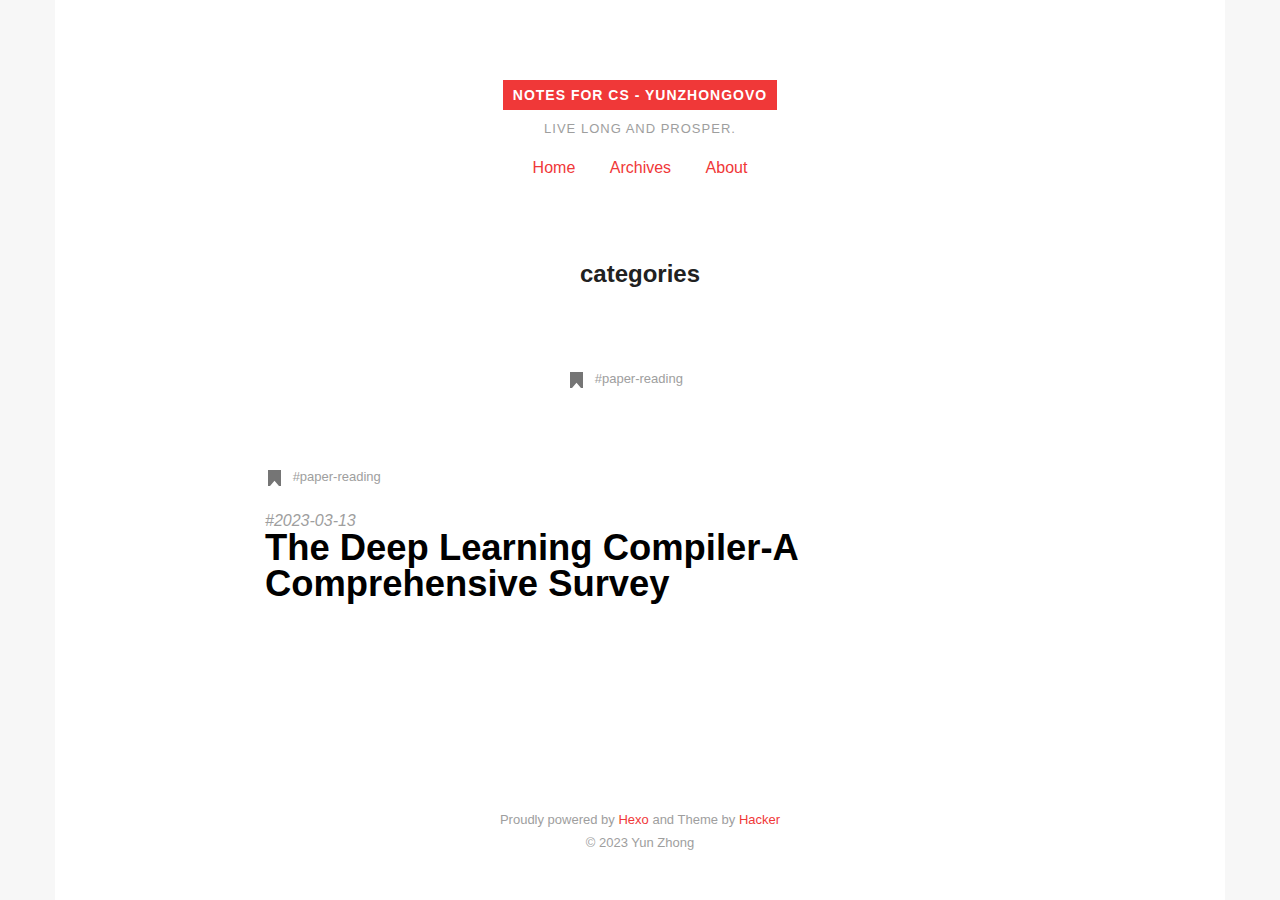
<file: categories/index.html>
<!DOCTYPE HTML>
<html>
<head>
  <meta charset="utf-8">
  
  <title>categories | Notes for CS - yunzhongOvO | Live long and prosper.</title>

  
  <meta name="author" content="Yun Zhong">
  

  
  <meta name="description" content="Welcome">
  

  

  <meta id="viewport" name="viewport" content="width=device-width, initial-scale=1, maximum-scale=1, minimum-scale=1, user-scalable=no, minimal-ui">
  <meta name="apple-mobile-web-app-capable" content="yes">
  <meta name="apple-mobile-web-app-status-bar-style" content="black">

  <meta property="og:title" content="categories"/>

  <meta property="og:site_name" content="Notes for CS - yunzhongOvO"/>

  
  <meta property="og:image" content="/favicon.ico"/>
  

  <link href="/favicon.ico" rel="icon">
  <link rel="alternate" href="/atom.xml" title="Notes for CS - yunzhongOvO" type="application/atom+xml">
  <link rel="stylesheet" href="/css/style.css" media="screen" type="text/css">
<meta name="generator" content="Hexo 6.3.0"></head>


<body>
<div class="blog">
  <div class="content">

    <header>
  <div class="site-branding">
    <h1 class="site-title">
      <a href="/">Notes for CS - yunzhongOvO</a>
    </h1>
    <p class="site-description">Live long and prosper.</p>
  </div>
  <nav class="site-navigation">
    <ul>
      
        <li><a href="/">Home</a></li>
      
        <li><a href="/archives">Archives</a></li>
      
        <li><a href="/about">About</a></li>
      
    </ul>
  </nav>
</header>

    <main class="site-main posts-loop">
    <article>
  <h2 class="article-title ">categories</h2>

  <div class="categories-cloud">
    
			<span class="post-categories">
	      <i class="icon-categories"></i>
				<a href="/categories/paper-reading/" title="paper-reading" rel="1">paper-reading</a>
	    </span>
    
  </div>

  <div class="archive">
    
    <div class="archive-categories">
      <span class="post-categories">
        <i class="icon-categories"></i>
          <a href="/categories/paper-reading/" title="paper-reading" rel="1">paper-reading</a>
      </span>
      
        <div class="post archive">
          <div class="archive-post">
            <time datetime="2023-03-12T16:00:00.000Z">
              <a href="/2023/03/13/paper-reading/TheDeepLearningCompiler-AComprehensiveSurvey.md/">2023-03-13</a>
            </time>
            
              <h3 class="archive-title"><a href="/2023/03/13/paper-reading/TheDeepLearningCompiler-AComprehensiveSurvey.md/"><span>The Deep Learning Compiler-A Comprehensive Survey</span></a></h3>
            
          </div>
        </div>
      
    </div>
    

    <nav class="pagination">
  
  
</nav>
  </div>
</article>


    </main>

    <footer class="site-footer">
  <p class="site-info">
    Proudly powered by <a href="https://hexo.io/" target="_blank">Hexo</a> and
    Theme by <a href="https://github.com/CodeDaraW/Hacker" target="_blank">Hacker</a>
    </br>
    
    &copy; 2023 Yun Zhong
    
  </p>
</footer>
    
    
  </div>
</div>
</body>
</html>
</file>
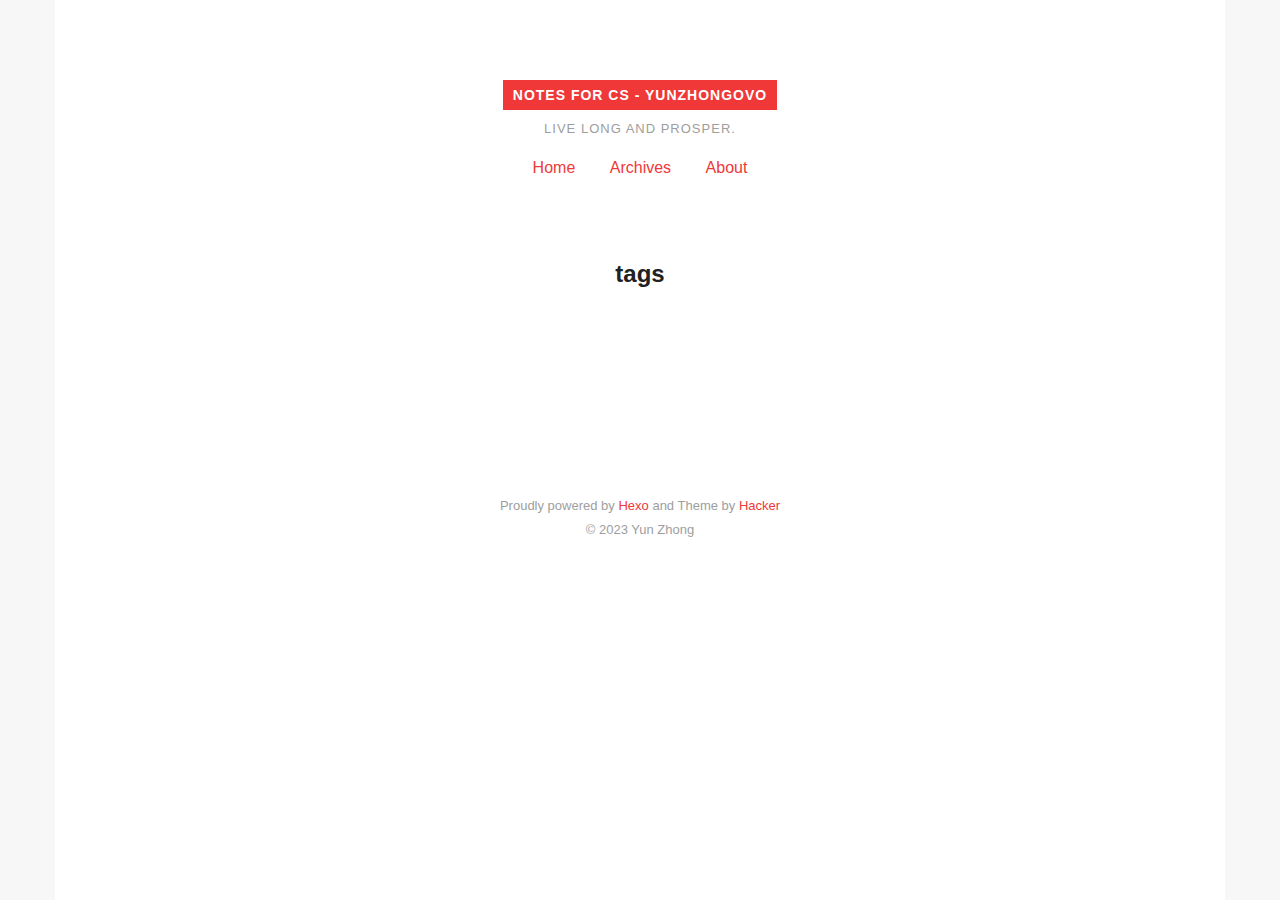
<file: tags/index.html>
<!DOCTYPE HTML>
<html>
<head>
  <meta charset="utf-8">
  
  <title>tags | Notes for CS - yunzhongOvO | Live long and prosper.</title>

  
  <meta name="author" content="Yun Zhong">
  

  
  <meta name="description" content="Welcome">
  

  

  <meta id="viewport" name="viewport" content="width=device-width, initial-scale=1, maximum-scale=1, minimum-scale=1, user-scalable=no, minimal-ui">
  <meta name="apple-mobile-web-app-capable" content="yes">
  <meta name="apple-mobile-web-app-status-bar-style" content="black">

  <meta property="og:title" content="tags"/>

  <meta property="og:site_name" content="Notes for CS - yunzhongOvO"/>

  
  <meta property="og:image" content="/favicon.ico"/>
  

  <link href="/favicon.ico" rel="icon">
  <link rel="alternate" href="/atom.xml" title="Notes for CS - yunzhongOvO" type="application/atom+xml">
  <link rel="stylesheet" href="/css/style.css" media="screen" type="text/css">
<meta name="generator" content="Hexo 6.3.0"></head>


<body>
<div class="blog">
  <div class="content">

    <header>
  <div class="site-branding">
    <h1 class="site-title">
      <a href="/">Notes for CS - yunzhongOvO</a>
    </h1>
    <p class="site-description">Live long and prosper.</p>
  </div>
  <nav class="site-navigation">
    <ul>
      
        <li><a href="/">Home</a></li>
      
        <li><a href="/archives">Archives</a></li>
      
        <li><a href="/about">About</a></li>
      
    </ul>
  </nav>
</header>

    <main class="site-main posts-loop">
    <article>
  <h2 class="article-title ">tags</h2>

  <div class="tags-cloud">
    
  </div>

  <div class="archive">
    

    <nav class="pagination">
  
  
</nav>
  </div>
</article>

    </main>

    <footer class="site-footer">
  <p class="site-info">
    Proudly powered by <a href="https://hexo.io/" target="_blank">Hexo</a> and
    Theme by <a href="https://github.com/CodeDaraW/Hacker" target="_blank">Hacker</a>
    </br>
    
    &copy; 2023 Yun Zhong
    
  </p>
</footer>
    
    
  </div>
</div>
</body>
</html>
</file>
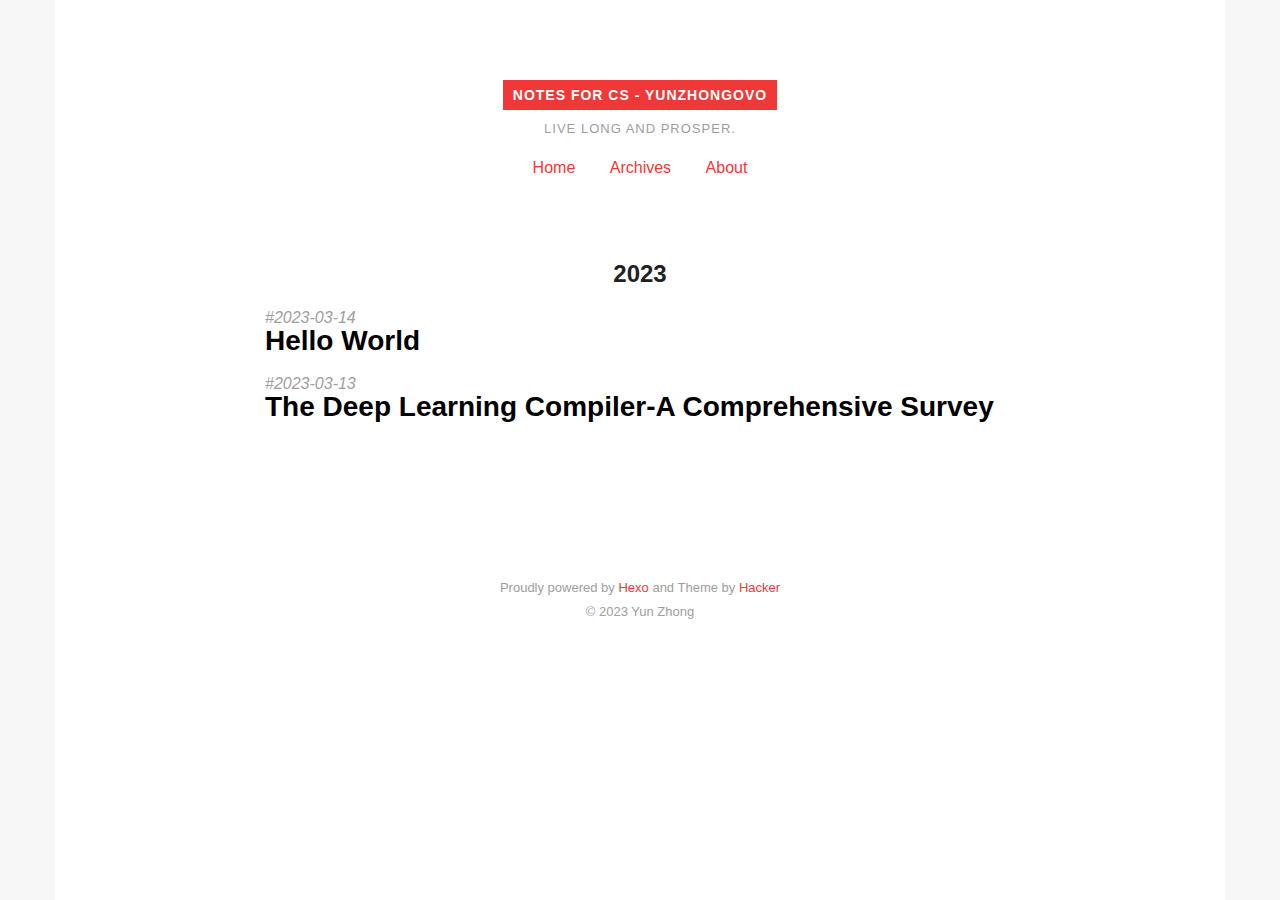
<file: archives/2023/index.html>
<!DOCTYPE HTML>
<html>
<head>
  <meta charset="utf-8">
  
  <title>Archives: 2023 | Notes for CS - yunzhongOvO | Live long and prosper.</title>

  
  <meta name="author" content="Yun Zhong">
  

  
  <meta name="description" content="Welcome">
  

  

  <meta id="viewport" name="viewport" content="width=device-width, initial-scale=1, maximum-scale=1, minimum-scale=1, user-scalable=no, minimal-ui">
  <meta name="apple-mobile-web-app-capable" content="yes">
  <meta name="apple-mobile-web-app-status-bar-style" content="black">

  

  <meta property="og:site_name" content="Notes for CS - yunzhongOvO"/>

  
  <meta property="og:image" content="/favicon.ico"/>
  

  <link href="/favicon.ico" rel="icon">
  <link rel="alternate" href="/atom.xml" title="Notes for CS - yunzhongOvO" type="application/atom+xml">
  <link rel="stylesheet" href="/css/style.css" media="screen" type="text/css">
<meta name="generator" content="Hexo 6.3.0"></head>


<body>
<div class="blog">
  <div class="content">

    <header>
  <div class="site-branding">
    <h1 class="site-title">
      <a href="/">Notes for CS - yunzhongOvO</a>
    </h1>
    <p class="site-description">Live long and prosper.</p>
  </div>
  <nav class="site-navigation">
    <ul>
      
        <li><a href="/">Home</a></li>
      
        <li><a href="/archives">Archives</a></li>
      
        <li><a href="/about">About</a></li>
      
    </ul>
  </nav>
</header>

    <main class="site-main posts-loop">
    

<article>

  <h2 class="article-title ">2023</h2>

  <div class="archive">
    
      <div class="post archive">
        <div class="archive-post">
          <time datetime="2023-03-14T14:02:45.543Z">
            <a href="/2023/03/14/hello-world/">2023-03-14</a>
          </time>
          
            <h3 class="archive-title"><a href="/2023/03/14/hello-world/"><span>Hello World</span></a></h3>
          
        </div>
      </div>
    
      <div class="post archive">
        <div class="archive-post">
          <time datetime="2023-03-12T16:00:00.000Z">
            <a href="/2023/03/13/paper-reading/TheDeepLearningCompiler-AComprehensiveSurvey.md/">2023-03-13</a>
          </time>
          
            <h3 class="archive-title"><a href="/2023/03/13/paper-reading/TheDeepLearningCompiler-AComprehensiveSurvey.md/"><span>The Deep Learning Compiler-A Comprehensive Survey</span></a></h3>
          
        </div>
      </div>
    
    <nav class="pagination">
  
  
</nav>
  </div>

</article>
    </main>

    <footer class="site-footer">
  <p class="site-info">
    Proudly powered by <a href="https://hexo.io/" target="_blank">Hexo</a> and
    Theme by <a href="https://github.com/CodeDaraW/Hacker" target="_blank">Hacker</a>
    </br>
    
    &copy; 2023 Yun Zhong
    
  </p>
</footer>
    
    
  </div>
</div>
</body>
</html>
</file>
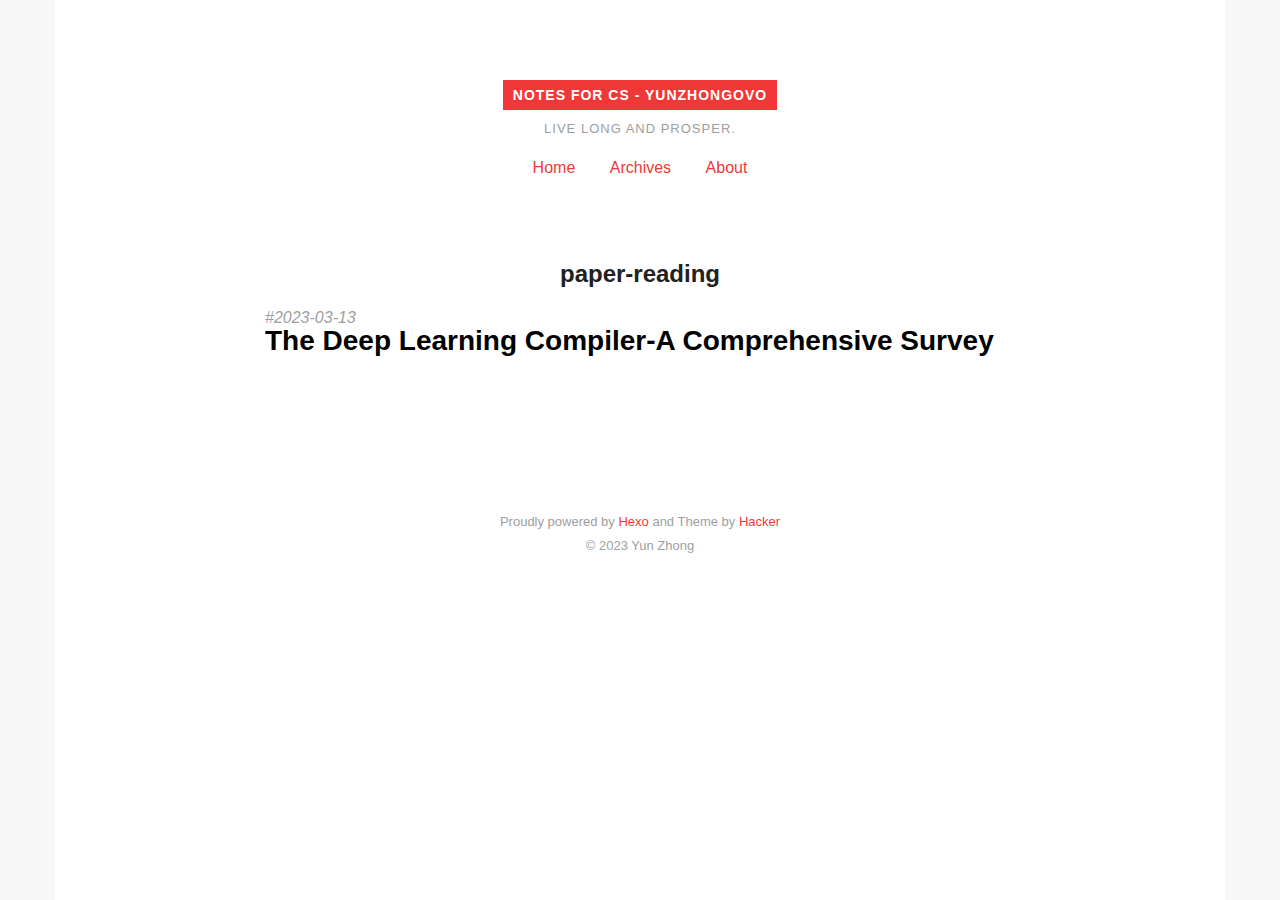
<file: categories/paper-reading/index.html>
<!DOCTYPE HTML>
<html>
<head>
  <meta charset="utf-8">
  
  <title>paper-reading | Notes for CS - yunzhongOvO | Live long and prosper.</title>

  
  <meta name="author" content="Yun Zhong">
  

  
  <meta name="description" content="Welcome">
  

  

  <meta id="viewport" name="viewport" content="width=device-width, initial-scale=1, maximum-scale=1, minimum-scale=1, user-scalable=no, minimal-ui">
  <meta name="apple-mobile-web-app-capable" content="yes">
  <meta name="apple-mobile-web-app-status-bar-style" content="black">

  

  <meta property="og:site_name" content="Notes for CS - yunzhongOvO"/>

  
  <meta property="og:image" content="/favicon.ico"/>
  

  <link href="/favicon.ico" rel="icon">
  <link rel="alternate" href="/atom.xml" title="Notes for CS - yunzhongOvO" type="application/atom+xml">
  <link rel="stylesheet" href="/css/style.css" media="screen" type="text/css">
<meta name="generator" content="Hexo 6.3.0"></head>


<body>
<div class="blog">
  <div class="content">

    <header>
  <div class="site-branding">
    <h1 class="site-title">
      <a href="/">Notes for CS - yunzhongOvO</a>
    </h1>
    <p class="site-description">Live long and prosper.</p>
  </div>
  <nav class="site-navigation">
    <ul>
      
        <li><a href="/">Home</a></li>
      
        <li><a href="/archives">Archives</a></li>
      
        <li><a href="/about">About</a></li>
      
    </ul>
  </nav>
</header>

    <main class="site-main posts-loop">
    

<article>

  <h2 class="article-title  category">paper-reading</h2>

  <div class="archive">
    
      <div class="post archive">
        <div class="archive-post">
          <time datetime="2023-03-12T16:00:00.000Z">
            <a href="/2023/03/13/paper-reading/TheDeepLearningCompiler-AComprehensiveSurvey.md/">2023-03-13</a>
          </time>
          
            <h3 class="archive-title"><a href="/2023/03/13/paper-reading/TheDeepLearningCompiler-AComprehensiveSurvey.md/"><span>The Deep Learning Compiler-A Comprehensive Survey</span></a></h3>
          
        </div>
      </div>
    
    <nav class="pagination">
  
  
</nav>
  </div>

</article>
    </main>

    <footer class="site-footer">
  <p class="site-info">
    Proudly powered by <a href="https://hexo.io/" target="_blank">Hexo</a> and
    Theme by <a href="https://github.com/CodeDaraW/Hacker" target="_blank">Hacker</a>
    </br>
    
    &copy; 2023 Yun Zhong
    
  </p>
</footer>
    
    
  </div>
</div>
</body>
</html>
</file>
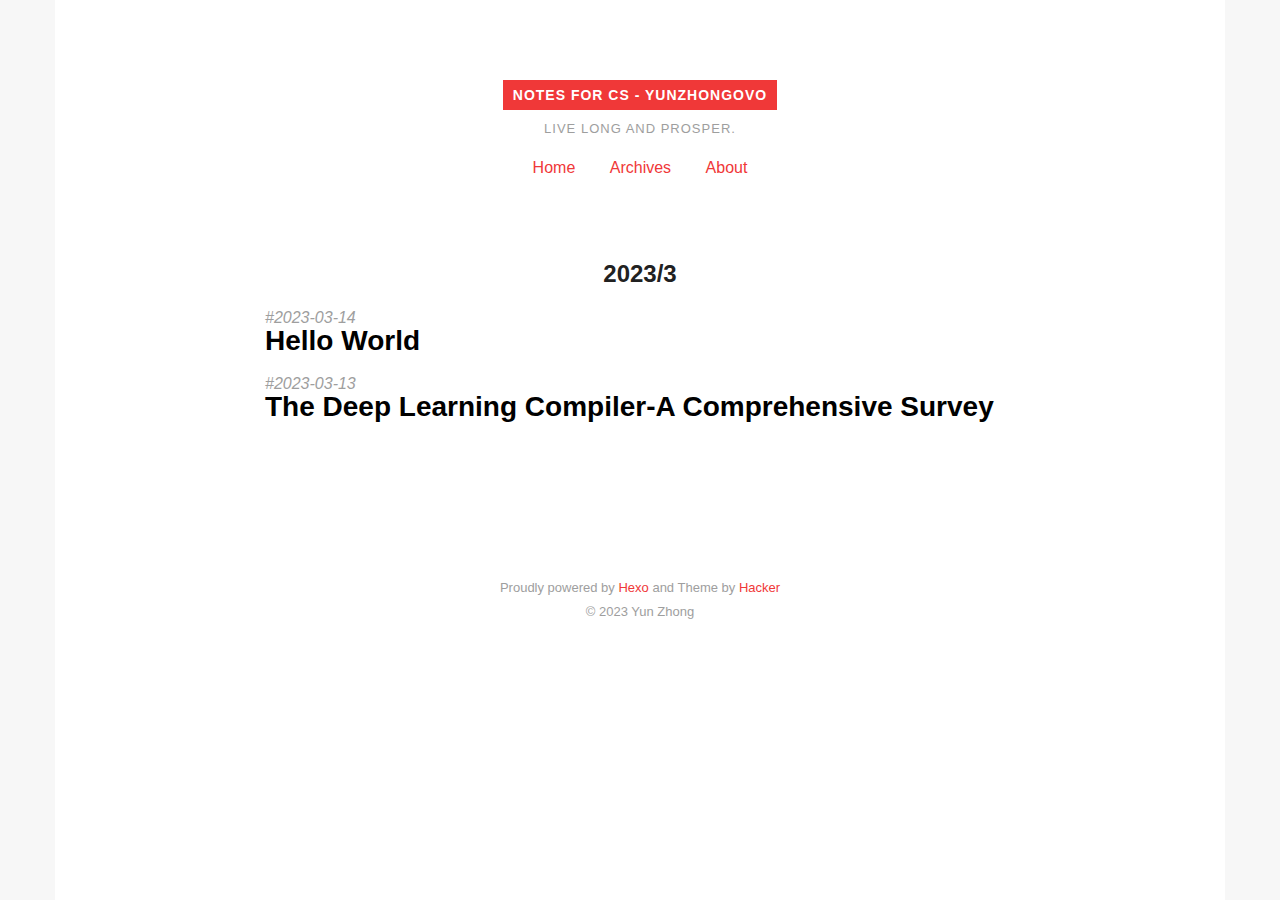
<file: archives/2023/03/index.html>
<!DOCTYPE HTML>
<html>
<head>
  <meta charset="utf-8">
  
  <title>Archives: 2023/3 | Notes for CS - yunzhongOvO | Live long and prosper.</title>

  
  <meta name="author" content="Yun Zhong">
  

  
  <meta name="description" content="Welcome">
  

  

  <meta id="viewport" name="viewport" content="width=device-width, initial-scale=1, maximum-scale=1, minimum-scale=1, user-scalable=no, minimal-ui">
  <meta name="apple-mobile-web-app-capable" content="yes">
  <meta name="apple-mobile-web-app-status-bar-style" content="black">

  

  <meta property="og:site_name" content="Notes for CS - yunzhongOvO"/>

  
  <meta property="og:image" content="/favicon.ico"/>
  

  <link href="/favicon.ico" rel="icon">
  <link rel="alternate" href="/atom.xml" title="Notes for CS - yunzhongOvO" type="application/atom+xml">
  <link rel="stylesheet" href="/css/style.css" media="screen" type="text/css">
<meta name="generator" content="Hexo 6.3.0"></head>


<body>
<div class="blog">
  <div class="content">

    <header>
  <div class="site-branding">
    <h1 class="site-title">
      <a href="/">Notes for CS - yunzhongOvO</a>
    </h1>
    <p class="site-description">Live long and prosper.</p>
  </div>
  <nav class="site-navigation">
    <ul>
      
        <li><a href="/">Home</a></li>
      
        <li><a href="/archives">Archives</a></li>
      
        <li><a href="/about">About</a></li>
      
    </ul>
  </nav>
</header>

    <main class="site-main posts-loop">
    

<article>

  <h2 class="article-title ">2023/3</h2>

  <div class="archive">
    
      <div class="post archive">
        <div class="archive-post">
          <time datetime="2023-03-14T14:02:45.543Z">
            <a href="/2023/03/14/hello-world/">2023-03-14</a>
          </time>
          
            <h3 class="archive-title"><a href="/2023/03/14/hello-world/"><span>Hello World</span></a></h3>
          
        </div>
      </div>
    
      <div class="post archive">
        <div class="archive-post">
          <time datetime="2023-03-12T16:00:00.000Z">
            <a href="/2023/03/13/paper-reading/TheDeepLearningCompiler-AComprehensiveSurvey.md/">2023-03-13</a>
          </time>
          
            <h3 class="archive-title"><a href="/2023/03/13/paper-reading/TheDeepLearningCompiler-AComprehensiveSurvey.md/"><span>The Deep Learning Compiler-A Comprehensive Survey</span></a></h3>
          
        </div>
      </div>
    
    <nav class="pagination">
  
  
</nav>
  </div>

</article>
    </main>

    <footer class="site-footer">
  <p class="site-info">
    Proudly powered by <a href="https://hexo.io/" target="_blank">Hexo</a> and
    Theme by <a href="https://github.com/CodeDaraW/Hacker" target="_blank">Hacker</a>
    </br>
    
    &copy; 2023 Yun Zhong
    
  </p>
</footer>
    
    
  </div>
</div>
</body>
</html>
</file>
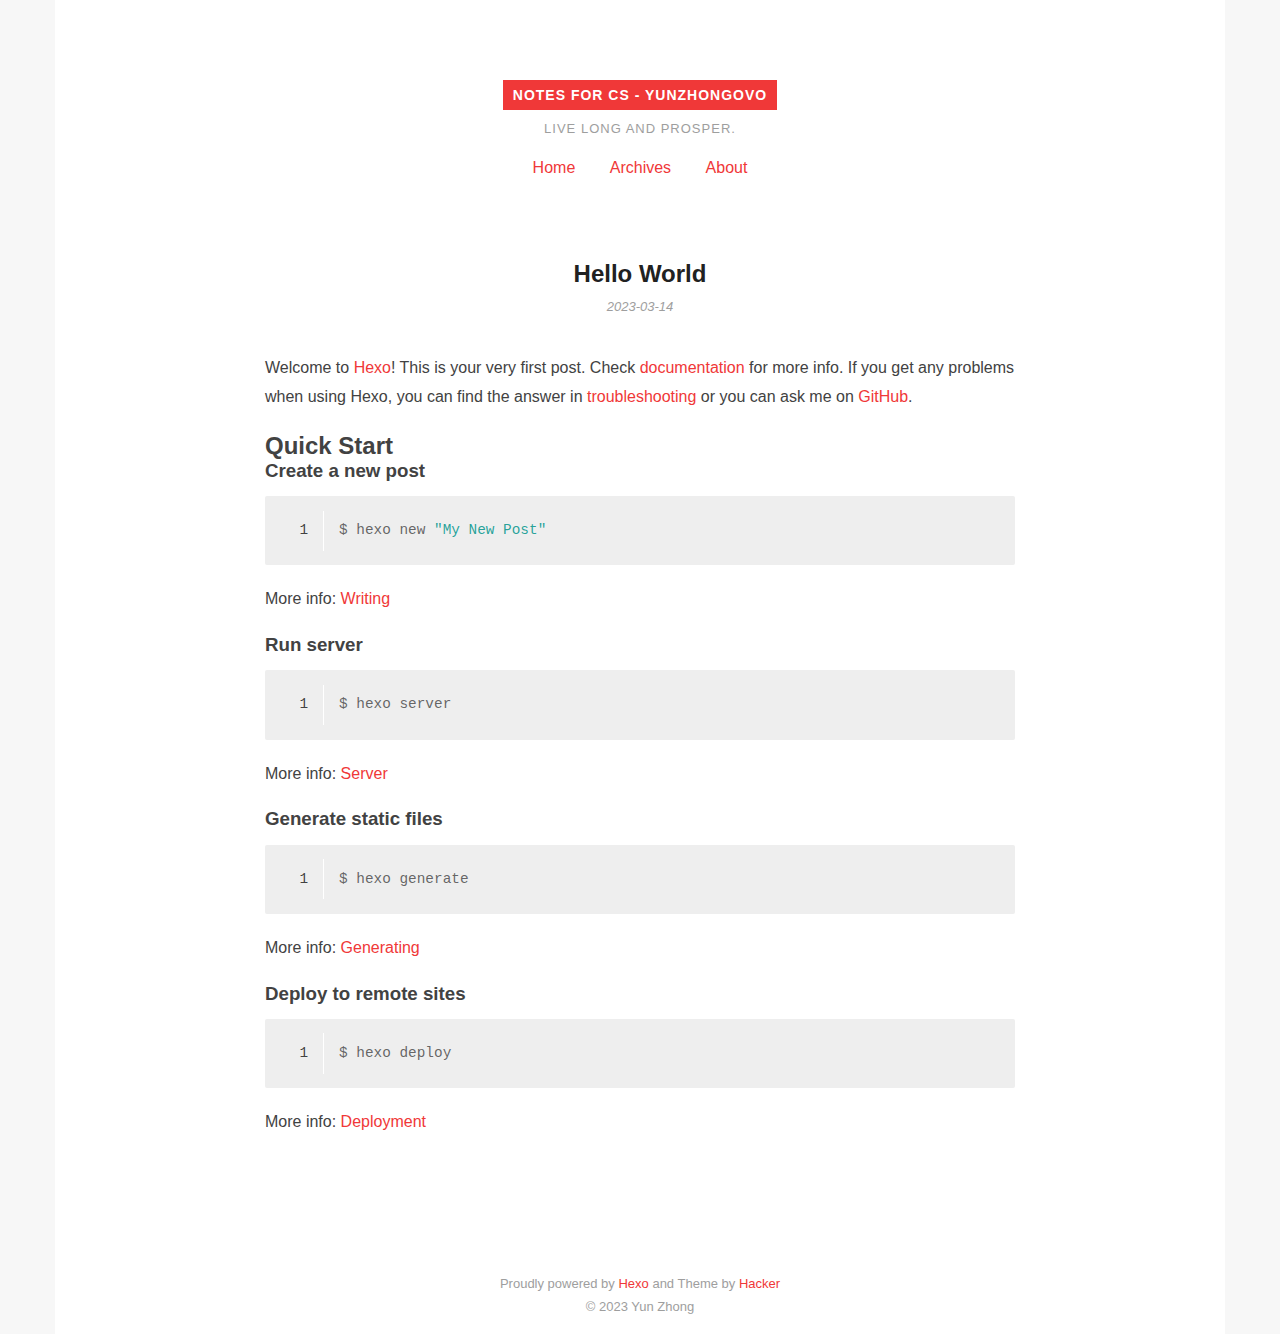
<file: 2023/03/14/hello-world/index.html>
<!DOCTYPE HTML>
<html>
<head>
  <meta charset="utf-8">
  
  <title>Hello World | Notes for CS - yunzhongOvO | Live long and prosper.</title>

  
  <meta name="author" content="Yun Zhong">
  

  
  <meta name="description" content="Welcome">
  

  
  
  <meta name="keywords" content="">
  

  <meta id="viewport" name="viewport" content="width=device-width, initial-scale=1, maximum-scale=1, minimum-scale=1, user-scalable=no, minimal-ui">
  <meta name="apple-mobile-web-app-capable" content="yes">
  <meta name="apple-mobile-web-app-status-bar-style" content="black">

  <meta property="og:title" content="Hello World"/>

  <meta property="og:site_name" content="Notes for CS - yunzhongOvO"/>

  
  <meta property="og:image" content="/favicon.ico"/>
  

  <link href="/favicon.ico" rel="icon">
  <link rel="alternate" href="/atom.xml" title="Notes for CS - yunzhongOvO" type="application/atom+xml">
  <link rel="stylesheet" href="/css/style.css" media="screen" type="text/css">
<meta name="generator" content="Hexo 6.3.0"></head>


<body>
<div class="blog">
  <div class="content">

    <header>
  <div class="site-branding">
    <h1 class="site-title">
      <a href="/">Notes for CS - yunzhongOvO</a>
    </h1>
    <p class="site-description">Live long and prosper.</p>
  </div>
  <nav class="site-navigation">
    <ul>
      
        <li><a href="/">Home</a></li>
      
        <li><a href="/archives">Archives</a></li>
      
        <li><a href="/about">About</a></li>
      
    </ul>
  </nav>
</header>

    <main class="site-main posts-loop">
    <article>

  
    
    <h3 class="article-title"><span>Hello World</span></h3>
    
  

  <div class="article-top-meta">
    <span class="posted-on">
      <a href="/2023/03/14/hello-world/" rel="bookmark">
        <time class="entry-date published" datetime="2023-03-14T14:02:45.543Z">
          2023-03-14
        </time>
      </a>
    </span>
  </div>


  

  <div class="article-content">
    <div class="entry">
      
        <p>Welcome to <a target="_blank" rel="noopener" href="https://hexo.io/">Hexo</a>! This is your very first post. Check <a target="_blank" rel="noopener" href="https://hexo.io/docs/">documentation</a> for more info. If you get any problems when using Hexo, you can find the answer in <a target="_blank" rel="noopener" href="https://hexo.io/docs/troubleshooting.html">troubleshooting</a> or you can ask me on <a target="_blank" rel="noopener" href="https://github.com/hexojs/hexo/issues">GitHub</a>.</p>
<h2 id="Quick-Start"><a href="#Quick-Start" class="headerlink" title="Quick Start"></a>Quick Start</h2><h3 id="Create-a-new-post"><a href="#Create-a-new-post" class="headerlink" title="Create a new post"></a>Create a new post</h3><figure class="highlight bash"><table><tr><td class="gutter"><pre><span class="line">1</span><br></pre></td><td class="code"><pre><span class="line">$ hexo new <span class="string">&quot;My New Post&quot;</span></span><br></pre></td></tr></table></figure>

<p>More info: <a target="_blank" rel="noopener" href="https://hexo.io/docs/writing.html">Writing</a></p>
<h3 id="Run-server"><a href="#Run-server" class="headerlink" title="Run server"></a>Run server</h3><figure class="highlight bash"><table><tr><td class="gutter"><pre><span class="line">1</span><br></pre></td><td class="code"><pre><span class="line">$ hexo server</span><br></pre></td></tr></table></figure>

<p>More info: <a target="_blank" rel="noopener" href="https://hexo.io/docs/server.html">Server</a></p>
<h3 id="Generate-static-files"><a href="#Generate-static-files" class="headerlink" title="Generate static files"></a>Generate static files</h3><figure class="highlight bash"><table><tr><td class="gutter"><pre><span class="line">1</span><br></pre></td><td class="code"><pre><span class="line">$ hexo generate</span><br></pre></td></tr></table></figure>

<p>More info: <a target="_blank" rel="noopener" href="https://hexo.io/docs/generating.html">Generating</a></p>
<h3 id="Deploy-to-remote-sites"><a href="#Deploy-to-remote-sites" class="headerlink" title="Deploy to remote sites"></a>Deploy to remote sites</h3><figure class="highlight bash"><table><tr><td class="gutter"><pre><span class="line">1</span><br></pre></td><td class="code"><pre><span class="line">$ hexo deploy</span><br></pre></td></tr></table></figure>

<p>More info: <a target="_blank" rel="noopener" href="https://hexo.io/docs/one-command-deployment.html">Deployment</a></p>

      
    </div>

  </div>

  <div class="article-footer">
    <div class="article-meta pull-left">

    

    

    </div>

    
  </div>
</article>

  









    </main>

    <footer class="site-footer">
  <p class="site-info">
    Proudly powered by <a href="https://hexo.io/" target="_blank">Hexo</a> and
    Theme by <a href="https://github.com/CodeDaraW/Hacker" target="_blank">Hacker</a>
    </br>
    
    &copy; 2023 Yun Zhong
    
  </p>
</footer>
    
    
  </div>
</div>
</body>
</html>
</file>
<file: css/style.css>
/*! normalize.css v3.0.3 | MIT License | github.com/necolas/normalize.css */

/**
 * 1. Set default font family to sans-serif.
 * 2. Prevent iOS and IE text size adjust after device orientation change,
 *    without disabling user zoom.
 */

html {
  font-family: sans-serif; /* 1 */
  -ms-text-size-adjust: 100%; /* 2 */
  -webkit-text-size-adjust: 100%; /* 2 */
}

/**
 * Remove default margin.
 */

body {
  margin: 0;
}

/* HTML5 display definitions
   ========================================================================== */

/**
 * Correct `block` display not defined for any HTML5 element in IE 8/9.
 * Correct `block` display not defined for `details` or `summary` in IE 10/11
 * and Firefox.
 * Correct `block` display not defined for `main` in IE 11.
 */

article,
aside,
details,
figcaption,
figure,
footer,
header,
hgroup,
main,
menu,
nav,
section,
summary {
  display: block;
}

/**
 * 1. Correct `inline-block` display not defined in IE 8/9.
 * 2. Normalize vertical alignment of `progress` in Chrome, Firefox, and Opera.
 */

audio,
canvas,
progress,
video {
  display: inline-block; /* 1 */
  vertical-align: baseline; /* 2 */
}

/**
 * Prevent modern browsers from displaying `audio` without controls.
 * Remove excess height in iOS 5 devices.
 */

audio:not([controls]) {
  display: none;
  height: 0;
}

/**
 * Address `[hidden]` styling not present in IE 8/9/10.
 * Hide the `template` element in IE 8/9/10/11, Safari, and Firefox < 22.
 */

[hidden],
template {
  display: none;
}

/* Links
   ========================================================================== */

/**
 * Remove the gray background color from active links in IE 10.
 */

a {
  background-color: transparent;
}

/**
 * Improve readability of focused elements when they are also in an
 * active/hover state.
 */

a:active,
a:hover {
  outline: 0;
}

/* Text-level semantics
   ========================================================================== */

/**
 * Address styling not present in IE 8/9/10/11, Safari, and Chrome.
 */

abbr[title] {
  border-bottom: 1px dotted;
}

/**
 * Address style set to `bolder` in Firefox 4+, Safari, and Chrome.
 */

b,
strong {
  font-weight: bold;
}

/**
 * Address styling not present in Safari and Chrome.
 */

dfn {
  font-style: italic;
}

/**
 * Address variable `h1` font-size and margin within `section` and `article`
 * contexts in Firefox 4+, Safari, and Chrome.
 */

h1 {
  font-size: 2em;
  margin: 0.67em 0;
}

/**
 * Address styling not present in IE 8/9.
 */

mark {
  background: #ff0;
  color: #000;
}

/**
 * Address inconsistent and variable font size in all browsers.
 */

small {
  font-size: 80%;
}

/**
 * Prevent `sub` and `sup` affecting `line-height` in all browsers.
 */

sub,
sup {
  font-size: 75%;
  line-height: 0;
  position: relative;
  vertical-align: baseline;
}

sup {
  top: -0.5em;
}

sub {
  bottom: -0.25em;
}

/* Embedded content
   ========================================================================== */

/**
 * Remove border when inside `a` element in IE 8/9/10.
 */

img {
  border: 0;
}

/**
 * Correct overflow not hidden in IE 9/10/11.
 */

svg:not(:root) {
  overflow: hidden;
}

/* Grouping content
   ========================================================================== */

/**
 * Address margin not present in IE 8/9 and Safari.
 */

figure {
  margin: 1em 40px;
}

/**
 * Address differences between Firefox and other browsers.
 */

hr {
  box-sizing: content-box;
  height: 0;
}

/**
 * Contain overflow in all browsers.
 */

pre {
  overflow: auto;
}

/**
 * Address odd `em`-unit font size rendering in all browsers.
 */

code,
kbd,
pre,
samp {
  font-family: monospace, monospace;
  font-size: 1em;
}

/* Forms
   ========================================================================== */

/**
 * Known limitation: by default, Chrome and Safari on OS X allow very limited
 * styling of `select`, unless a `border` property is set.
 */

/**
 * 1. Correct color not being inherited.
 *    Known issue: affects color of disabled elements.
 * 2. Correct font properties not being inherited.
 * 3. Address margins set differently in Firefox 4+, Safari, and Chrome.
 */

button,
input,
optgroup,
select,
textarea {
  color: inherit; /* 1 */
  font: inherit; /* 2 */
  margin: 0; /* 3 */
}

/**
 * Address `overflow` set to `hidden` in IE 8/9/10/11.
 */

button {
  overflow: visible;
}

/**
 * Address inconsistent `text-transform` inheritance for `button` and `select`.
 * All other form control elements do not inherit `text-transform` values.
 * Correct `button` style inheritance in Firefox, IE 8/9/10/11, and Opera.
 * Correct `select` style inheritance in Firefox.
 */

button,
select {
  text-transform: none;
}

/**
 * 1. Avoid the WebKit bug in Android 4.0.* where (2) destroys native `audio`
 *    and `video` controls.
 * 2. Correct inability to style clickable `input` types in iOS.
 * 3. Improve usability and consistency of cursor style between image-type
 *    `input` and others.
 */

button,
html input[type="button"], /* 1 */
input[type="reset"],
input[type="submit"] {
  -webkit-appearance: button; /* 2 */
  cursor: pointer; /* 3 */
}

/**
 * Re-set default cursor for disabled elements.
 */

button[disabled],
html input[disabled] {
  cursor: default;
}

/**
 * Remove inner padding and border in Firefox 4+.
 */

button::-moz-focus-inner,
input::-moz-focus-inner {
  border: 0;
  padding: 0;
}

/**
 * Address Firefox 4+ setting `line-height` on `input` using `!important` in
 * the UA stylesheet.
 */

input {
  line-height: normal;
}

/**
 * It's recommended that you don't attempt to style these elements.
 * Firefox's implementation doesn't respect box-sizing, padding, or width.
 *
 * 1. Address box sizing set to `content-box` in IE 8/9/10.
 * 2. Remove excess padding in IE 8/9/10.
 */

input[type="checkbox"],
input[type="radio"] {
  box-sizing: border-box; /* 1 */
  padding: 0; /* 2 */
}

/**
 * Fix the cursor style for Chrome's increment/decrement buttons. For certain
 * `font-size` values of the `input`, it causes the cursor style of the
 * decrement button to change from `default` to `text`.
 */

input[type="number"]::-webkit-inner-spin-button,
input[type="number"]::-webkit-outer-spin-button {
  height: auto;
}

/**
 * 1. Address `appearance` set to `searchfield` in Safari and Chrome.
 * 2. Address `box-sizing` set to `border-box` in Safari and Chrome.
 */

input[type="search"] {
  -webkit-appearance: textfield; /* 1 */
  box-sizing: content-box; /* 2 */
}

/**
 * Remove inner padding and search cancel button in Safari and Chrome on OS X.
 * Safari (but not Chrome) clips the cancel button when the search input has
 * padding (and `textfield` appearance).
 */

input[type="search"]::-webkit-search-cancel-button,
input[type="search"]::-webkit-search-decoration {
  -webkit-appearance: none;
}

/**
 * Define consistent border, margin, and padding.
 */

fieldset {
  border: 1px solid #c0c0c0;
  margin: 0 2px;
  padding: 0.35em 0.625em 0.75em;
}

/**
 * 1. Correct `color` not being inherited in IE 8/9/10/11.
 * 2. Remove padding so people aren't caught out if they zero out fieldsets.
 */

legend {
  border: 0; /* 1 */
  padding: 0; /* 2 */
}

/**
 * Remove default vertical scrollbar in IE 8/9/10/11.
 */

textarea {
  overflow: auto;
}

/**
 * Don't inherit the `font-weight` (applied by a rule above).
 * NOTE: the default cannot safely be changed in Chrome and Safari on OS X.
 */

optgroup {
  font-weight: bold;
}

/* Tables
   ========================================================================== */

/**
 * Remove most spacing between table cells.
 */

table {
  border-collapse: collapse;
  border-spacing: 0;
}

td,
th {
  padding: 0;
}

html {
  font-size: 10px;
  -webkit-text-size-adjust: 100%;
}
p,
h1,
h2,
h3,
h4,
h5,
h6 {
  margin: 0;
}
a {
  text-decoration: none;
}
body {
  background-color: #f7f7f7;
  font-family: "Segoe UI", "Lucida Grande", Helvetica, "Microsoft YaHei", FreeSans, Arimo, "Droid Sans", "wenquanyi micro hei", "Hiragino Sans GB", "Hiragino Sans GB W3", Arial, sans-serif;
  -moz-osx-font-smoothing: grayscale;
  -webkit-font-smoothing: antialiased;
  overflow-x: hidden;
}
body .blog {
  max-width: 1170px;
  min-height: 100vh;
  background-color: #fff;
  margin: 0 auto;
}
body .blog .content {
  box-sizing: border-box;
  max-width: 770px;
  width: 100%;
  padding: 80px 10px 10px;
  margin: 0 auto;
}
@media (prefers-color-scheme: dark) {
  body {
    background-color: #000;
  }
  body .blog {
    background-color: #110f12;
  }
}
header {
  line-height: 1.8rem;
}
header .site-branding {
  text-align: center;
  margin-bottom: 2rem;
  font-family: "Open Sans", arial, sans-serif;
  letter-spacing: 0.1em;
  text-transform: uppercase;
}
header .site-branding .site-title {
  margin: 0;
  font-size: 1.4rem;
}
header .site-branding .site-title a {
  display: inline-block;
  color: #fff;
  font-weight: bolder;
  background-color: #f03838;
  line-height: 3rem;
  height: 3rem;
  padding: 0 1rem;
  -webkit-transition: padding 0.3s ease-out;
  transition: padding 0.3s ease-out;
}
header .site-branding .site-title a:hover {
  padding: 0 1.5rem;
}
header .site-branding .site-description {
  color: #9e9e9e;
  font-size: 1.3rem;
  margin: 1rem 0 0;
}
header .site-navigation {
  text-align: center;
}
header .site-navigation ul {
  list-style: none;
  padding: 0;
  margin: 0;
  font-size: 1.6em;
}
header .site-navigation ul li {
  display: inline-block;
  margin: 0 0.5rem;
}
header .site-navigation ul li a {
  display: block;
  color: #f03838;
  font-size: 1.6rem;
  line-height: 2rem;
  padding: 0 1rem;
}
article {
  position: relative;
  padding: 8rem 0;
}
article a {
  color: #f03838;
}
article:not(:first-child):before {
  content: '';
  width: 150px;
  height: 1px;
  background-color: #e0e0e0;
  position: absolute;
  top: 0;
  left: 50%;
  margin-left: -75px;
}
article blockquote {
  margin: 6rem 2rem;
  padding-left: 15px;
  line-height: 2rem;
  border-left: 4px solid #f03838;
}
article .article-title {
  position: relative;
  color: #212121;
  font-size: 2.4rem;
  line-height: 1.3;
  text-align: center;
  margin: 0;
  padding: 0 2rem;
}
article .article-title a {
  display: block;
  color: #212121;
}
article .article-title a span {
  padding-bottom: 3px;
  -webkit-transition: 0.15s;
  transition: 0.15s;
  box-shadow: inset 0 -2px 0 rgba(240,56,56,0);
}
article .article-title a:hover {
  color: #212121;
}
article .article-title a:hover span {
  box-shadow: inset 0 -2px 0 rgba(240,56,56,0.4);
}
article .article-top-meta {
  position: relative;
  color: #9e9e9e;
  font-size: 1.3rem;
  text-align: center;
  margin: 1rem 0;
}
article .article-top-meta span {
  margin: 0 0.5rem;
}
article .article-top-meta a {
  color: #9e9e9e;
}
article .article-top-meta a:hover {
  color: #f03838;
}
article .article-top-meta a time {
  font-style: italic;
}
article .article-excerpt,
article .article-content,
article .featured-media {
  margin: 4rem 0;
  font-size: 1.6rem;
  color: #424242;
}
article .article-excerpt .excerpt-btn,
article .article-content .excerpt-btn,
article .featured-media .excerpt-btn {
  margin: 4rem 0;
  font-size: 1.4rem;
}
article .article-excerpt img,
article .article-content img,
article .featured-media img {
  display: block;
  max-width: 100%;
  height: auto;
  margin: 1rem auto;
}
article .article-footer .pull-left {
  float: left;
}
article .article-footer .pull-right {
  float: right;
}
article .article-footer:after {
  content: " ";
  display: block;
  clear: both;
}
article .article-footer .article-meta > span:not(:last-child) {
  margin-right: 3rem;
}
article .article-footer .article-meta > span {
  display: inline-block;
}
article .article-footer .article-meta > span > span {
  line-height: 1;
  vertical-align: middle;
}
article .article-footer .article-meta {
  font-size: 1.3rem;
  color: #9e9e9e;
}
article .article-footer .article-meta a {
  color: #9e9e9e;
}
article .article-footer .article-meta a:hover {
  color: #f03838;
}
article .article-footer .article-meta i {
  vertical-align: middle;
  color: #9e9e9e;
  margin-right: 0.5rem;
}
article .article-footer .post-tags a:before {
  content: "#";
}
article .article-footer .post-tags a:not(:last-of-type):after {
  content: ",";
  padding-right: 5px;
}
article code {
  padding: 2px 4px;
  margin-left: 2px;
  margin-right: 2px;
  color: #c7254e;
  white-space: normal;
  border-radius: 0;
}
article p {
  margin: 2rem 0;
  line-height: 1.8;
}
article .video-container {
  position: relative;
  padding-bottom: 56.25%;
  padding-top: 0;
  height: 0;
  overflow: hidden;
}
article .video-container iframe {
  position: absolute;
  top: 0;
  left: 0;
  width: 100%;
  height: 100%;
}
article table {
  max-width: 100%;
  width: 100%;
}
article table caption {
  padding: 5px;
  color: #333;
  background-color: #e5e5e5;
}
article table th,
article table td {
  text-align: left;
  padding: 0.6em;
  vertical-align: top;
}
article table th {
  vertical-align: bottom;
  border-bottom: 1px solid #e5e5e5;
}
article table tbody + tbody {
  border-top: 2px solid #e5e5e5;
}
article table .table {
  background-color: #fff;
}
article table .table-bordered {
  border: 1px solid #e5e5e5;
}
article table .table-striped tbody tr:nth-of-type(odd) {
  background-color: #f2f2f2;
}
article table pre {
  overflow-x: auto;
  overflow-y: hidden;
}
@media (prefers-color-scheme: dark) {
  article {
    color: #f6f2f5;
  }
  article .article-title {
    color: #f6f2f5;
  }
  article .article-title a {
    color: #f6f2f5;
  }
  article .article-title a:hover {
    color: #f6f2f5;
  }
  article .article-excerpt,
  article .article-content,
  article .featured-media {
    color: #fff;
  }
  article code {
    color: #f45542;
  }
}
article.archive {
  padding: 0;
  margin: 2em auto;
}
.archive-post {
  text-align: left;
  margin: 2em auto;
}
.archive-post .archive-title {
  font-size: 2.8em;
  line-height: 1;
  position: relative;
  color: #212121;
  margin: 0;
}
.archive-post .archive-title a {
  color: #000;
}
.archive-post .archive-title a span {
  padding-bottom: 3px;
  -webkit-transition: box-shadow 0.15s;
  transition: box-shadow 0.15s;
  box-shadow: inset 0 -2px 0 rgba(240,56,56,0);
}
.archive-post .archive-title a:hover {
  color: #212121;
}
.archive-post .archive-title a:hover span {
  box-shadow: inset 0 -2px 0 rgba(240,56,56,0.4);
}
.archive-post time {
  font-style: italic;
}
.archive-post time a {
  font-size: 1.6rem;
  color: #9e9e9e;
}
.archive-post time a:before {
  content: '#';
}
.archive-post time a:hover {
  color: #f03838;
}
@media (prefers-color-scheme: dark) {
  .archive-post .archive-title {
    color: #f6f2f5;
  }
  .archive-post .archive-title a {
    color: #fff;
  }
  .archive-post .archive-title a:hover {
    color: #f6f2f5;
  }
  .archive-post time a {
    color: #8e8e93;
  }
  .archive-post time a:hover {
    color: #f03838;
  }
}
article .tags-cloud {
  width: 100%;
  margin: 8rem 0;
  text-align: center;
  line-height: 2rem;
}
article .tags-cloud > spannot(last-child) {
  margin-right: 3rem;
}
article .tags-cloud > span {
  display: inline-block;
}
article .tags-cloud > span > span {
  line-height: 1;
  vertical-align: middle;
}
article .archive-tags,
article .archive-tags > spannot(last-child) {
  margin-right: 3rem;
}
article .archive-tags > span {
  display: inline-block;
}
article .archive-tags > span > span {
  line-height: 1;
  vertical-align: middle;
}
article .archive-tags,
article .tags-cloud {
  margin: 8rem 0;
  font-size: 1.3rem;
  color: #9e9e9e;
}
article .archive-tags a,
article .tags-cloud a {
  color: #9e9e9e;
}
article .archive-tags a:hover,
article .tags-cloud a:hover {
  color: #f03838;
}
article .archive-tags i,
article .tags-cloud i {
  vertical-align: middle;
  color: #9e9e9e;
  margin-right: 0.5rem;
}
article .archive-tags .post-tags,
article .tags-cloud .post-tags {
  margin-right: 3rem;
}
article .archive-tags .post-tags a:before,
article .tags-cloud .post-tags a:before {
  content: "#";
}
article .archive-tags .post-tags a:not(:last-of-type):after,
article .tags-cloud .post-tags a:not(:last-of-type):after {
  content: ",";
  padding-right: 5px;
}
article .categories-cloud {
  width: 100%;
  margin: 8rem 0;
  text-align: center;
  line-height: 2rem;
}
article .categories-cloud > spannot(last-child) {
  margin-right: 3rem;
}
article .categories-cloud > span {
  display: inline-block;
}
article .categories-cloud > span > span {
  line-height: 1;
  vertical-align: middle;
}
article .archive-categories,
article .archive-categories > spannot(last-child) {
  margin-right: 3rem;
}
article .archive-categories > span {
  display: inline-block;
}
article .archive-categories > span > span {
  line-height: 1;
  vertical-align: middle;
}
article .archive-categories,
article .categories-cloud {
  margin: 8rem 0;
  font-size: 1.3rem;
  color: #9e9e9e;
}
article .archive-categories a,
article .categories-cloud a {
  color: #9e9e9e;
}
article .archive-categories a:hover,
article .categories-cloud a:hover {
  color: #f03838;
}
article .archive-categories i,
article .categories-cloud i {
  vertical-align: middle;
  color: #9e9e9e;
  margin-right: 0.5rem;
}
article .archive-categories .post-categories,
article .categories-cloud .post-categories {
  margin-right: 3rem;
}
article .archive-categories .post-categories a:before,
article .categories-cloud .post-categories a:before {
  content: "#";
}
article .archive-categories .post-categories a:not(:last-of-type):after,
article .categories-cloud .post-categories a:not(:last-of-type):after {
  content: ",";
  padding-right: 5px;
}
.pagination {
  position: relative;
  margin: 30px 0;
  display: -webkit-box;
  display: -ms-flexbox;
  display: -webkit-flex;
  display: flex;
  -webkit-box-pack: space-around;
  -ms-flex-pack: space-around;
  -webkit-justify-content: space-around;
  justify-content: space-around;
}
.pagination .pagination-prev,
.pagination .pagination-next {
  color: #f03838;
  font-size: 1.6rem;
  border: 1px solid #e0e0e0;
  line-height: 30px;
  height: 32px;
  padding: 0 20px;
  border-radius: 16px;
  -webkit-transition-duration: 0.4s;
  transition-duration: 0.4s;
}
.pagination .pagination-prev:hover,
.pagination .pagination-next:hover {
  color: #fff;
  background-color: #f03838;
  border-color: #f03838;
}
@media (prefers-color-scheme: dark) {
  .pagination .pagination-prev,
  .pagination .pagination-next {
    color: #f03838;
    border: 1px solid #636366;
  }
  .pagination .pagination-prev:hover,
  .pagination .pagination-next:hover {
    color: #000;
    background-color: #f03838;
    border-color: #f03838;
  }
}
footer.site-footer {
  position: relative;
  text-align: center;
  line-height: 1.8;
  padding-top: 1rem;
  color: #9e9e9e;
}
footer.site-footer a {
  color: #f03838;
}
footer.site-footer .site-info {
  color: #9e9e9e;
  font-size: 1.3rem;
  margin: 0.5rem 0;
}
.icon-meta {
  display: -webkit-box;
  display: -ms-flexbox;
  display: -webkit-flex;
  display: flex;
}
.icon-comments {
  display: inline-block;
  width: 18px;
  height: 19px;
  background: url("[data-uri]") center top no-repeat;
  background-size: 18px 18px;
}
.icon-tags {
  display: inline-block;
  width: 19px;
  height: 16px;
  background: url("[data-uri]") center center no-repeat;
  background-size: 19px 16px;
}
.icon-categories {
  display: inline-block;
  width: 19px;
  height: 16px;
  background: url("[data-uri]") center center no-repeat;
  icon-categories: 19px 16px;
}
.entry .gist {
  background: #eee;
  border: 1px solid #fff;
  margin: 15px 0px;
  padding: 7px 15px;
  border-radius: 2px;
  text-shadow: 0 0 1px #fff;
  line-height: 1.6;
  overflow: auto;
  color: #666;
}
.entry .gist .gist-file {
  border: none;
  font-family: inherit;
  margin: 0;
  font-size: 0.9em;
}
.entry .gist .gist-file .gist-data {
  background: none;
  border-bottom: none;
}
.entry .gist .gist-file .gist-data pre {
  padding: 0 !important;
  font-family: font-mono;
}
.entry .gist .gist-file .gist-meta {
  background: none;
  color: color-meta;
  margin-top: 5px;
  padding: 0;
  text-shadow: 0 0 1px #fff;
  font-size: 100%;
}
.entry .gist .gist-file .gist-meta a {
  color: color-link;
}
.entry .gist .gist-file .gist-meta a:visited {
  color: color-link;
}
figure.highlight {
  background: #eee;
  border: 1px solid color-border;
  margin: 1em 0;
  padding: 1em;
  border-radius: 2px;
  text-shadow: 0 0 1px #fff;
  line-height: 1.6;
  overflow: auto;
  position: relative;
  font-size: 0.9em;
}
figure.highlight figcaption {
  color: color-meta;
  margin-bottom: 5px;
  text-shadow: 0 0 1px #fff;
}
figure.highlight figcaption a {
  position: absolute;
  right: 15px;
}
figure.highlight pre {
  border: none;
  padding: 0;
  margin: 0;
}
figure.highlight table {
  margin-top: 0;
  border-spacing: 0;
}
figure.highlight .gutter {
  color: color-meta;
  width: 20px;
  padding-right: 15px;
  border-right: 1px solid color-border;
  text-align: right;
}
figure.highlight .code {
  padding-left: 15px;
  border-left: 1px solid #fff;
  color: #666;
}
figure.highlight .line {
  height: 20px;
}
pre .comment,
pre .template_comment,
pre .diff .header,
pre .doctype,
pre .pi,
pre .lisp .string,
pre .javadoc {
  color: #93a1a1;
  font-style: italic;
}
pre .keyword,
pre .winutils,
pre .method,
pre .addition,
pre .css .tag,
pre .request,
pre .status,
pre .nginx .title {
  color: #859900;
}
pre .number,
pre .command,
pre .string,
pre .tag .value,
pre .phpdoc,
pre .tex .formula,
pre .regexp,
pre .hexcolor {
  color: #2aa198;
}
pre .title,
pre .localvars,
pre .chunk,
pre .decorator,
pre .built_in,
pre .identifier,
pre .vhdl,
pre .literal,
pre .id {
  color: #268bd2;
}
pre .attribute,
pre .variable,
pre .lisp .body,
pre .smalltalk .number,
pre .constant,
pre .class .title,
pre .parent,
pre .haskell .type {
  color: #b58900;
}
pre .preprocessor,
pre .preprocessor .keyword,
pre .shebang,
pre .symbol,
pre .symbol .string,
pre .diff .change,
pre .special,
pre .attr_selector,
pre .important,
pre .subst,
pre .cdata,
pre .clojure .title {
  color: #cb4b16;
}
pre .deletion {
  color: #dc322f;
}
@media (prefers-color-scheme: dark) {
  .entry .gist {
    background: #222;
    border: 1px solid #000;
    text-shadow: 0 0 1px #000;
    color: #fff;
  }
  .entry .gist .gist-file .gist-meta {
    text-shadow: 0 0 1px #000;
  }
  figure.highlight {
    background: #222;
    text-shadow: 0 0 1px #000;
  }
  figure.highlight figcaption {
    text-shadow: 0 0 1px #000;
  }
  figure.highlight .code {
    border-left: 1px solid #000;
    color: #fff;
  }
  pre .comment,
  pre .template_comment,
  pre .diff .header,
  pre .doctype,
  pre .pi,
  pre .lisp .string,
  pre .javadoc {
    color: #586e75;
  }
}
@media (min-width: 768px) {
  article {
    padding: 8rem 0;
  }
}
@media (max-width: 768px) {
  .content {
    padding-top: 20px !important;
  }
  article {
    padding: 2.5rem 0 !important;
  }
}
</file>
